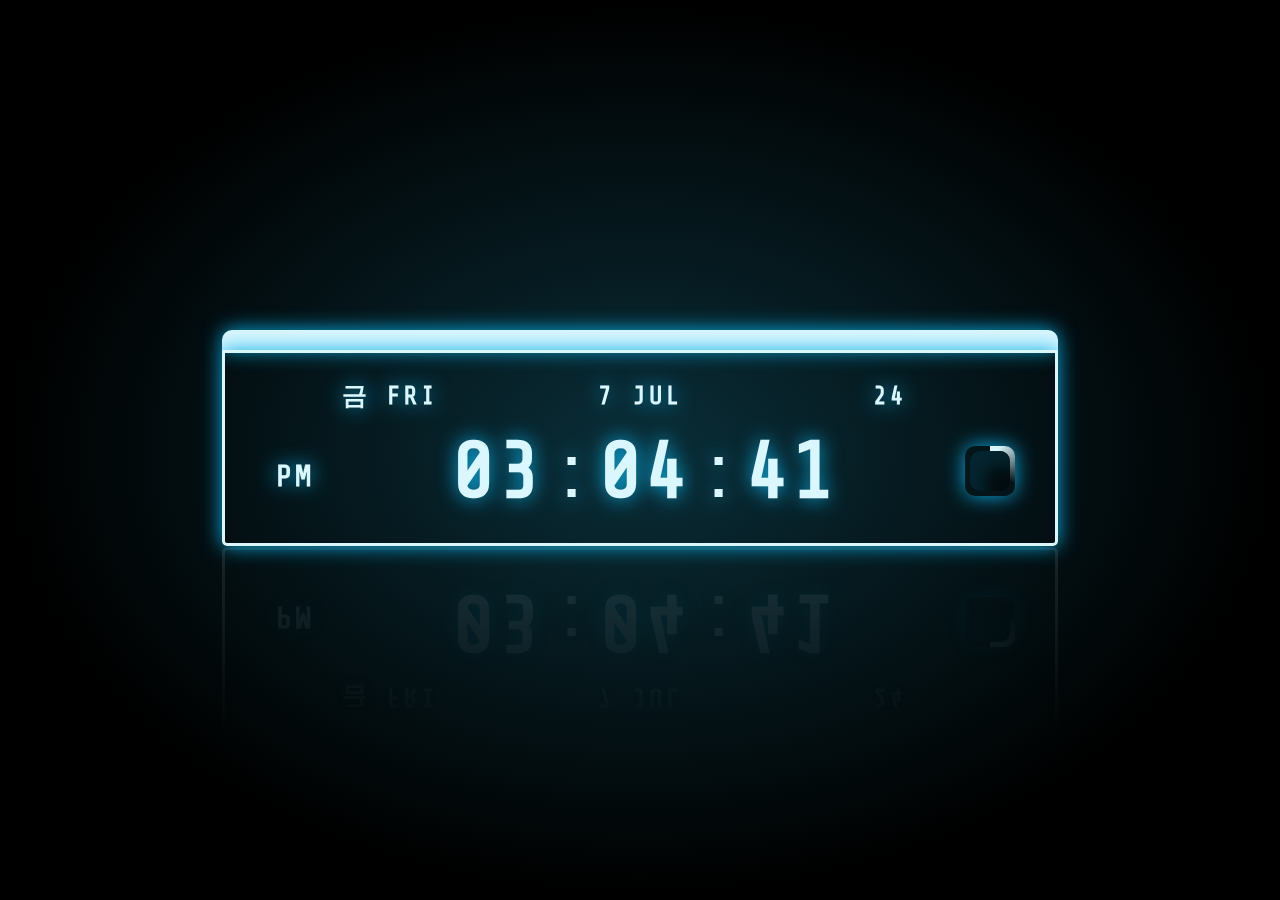
<file: index.html>
<!DOCTYPE html>
<html lang="en">
  <head>
    <meta charset="UTF-8" />
    <meta http-equiv="X-UA-Compatible" content="IE=edge" />
    <meta name="viewport" content="width=device-width, initial-scale=1.0" />
    <title>Document</title>
    <link
      href="https://fonts.googleapis.com/css2?family=Share+Tech+Mono&display=swap"
      rel="stylesheet"
    />
    <link rel="stylesheet" href="style.css" />
  </head>
  <body onload="initClock()">
    <div class="clock">
      <a href="./page2.html" id="clock-btn"></a>
      <div class="datetime">
        <div class="date">
          <span id="dayname">Day</span>
          <span id="month">Month</span>
          <span id="daynum">00</span>
        </div>
        <div class="time">
          <div class="ampm"><span id="period">AM</span></div>
          <div class="time-num">
            <span id="hour">00</span>: <span id="minutes">00</span>:
            <span id="seconds">00</span>
          </div>
          <div class="btn"></div>
        </div>
      </div>
    </div>

    <script src="clock.js"></script>
  </body>
</html>
</file>
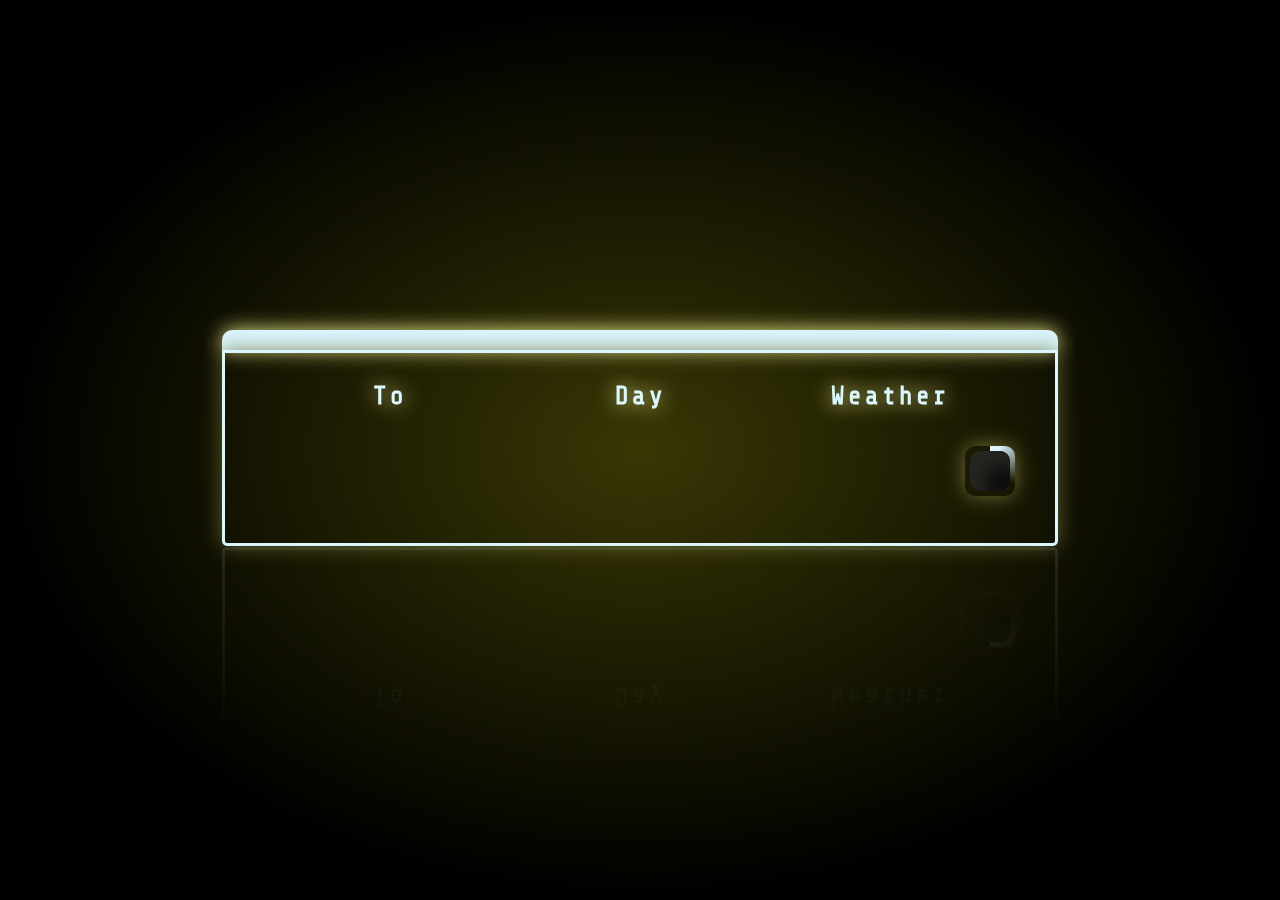
<file: page2.html>
<!DOCTYPE html>
<html lang="en">
  <head>
    <meta charset="UTF-8" />
    <meta http-equiv="X-UA-Compatible" content="IE=edge" />
    <meta name="viewport" content="width=device-width, initial-scale=1.0" />
    <title>Document</title>
    <link
      href="https://fonts.googleapis.com/css2?family=Share+Tech+Mono&display=swap"
      rel="stylesheet"
    />
    <link rel="stylesheet" href="page2.css" />
  </head>
  <body onload="initClock()">
    <div class="clock">
      <a href="index.html" id="clock-btn"></a>
      <div class="datetime">
        <div class="date">
          <span id="dayname">To</span>
          <span id="month">Day</span>
          <span id="daynum">Weather</span>
        </div>
        <div class="time">
          <div class="time-num">
            <span id="hour" class="weatherInfo"></span>
            <span id="minutes" class="weatherInfo2"></span>
            <span id="seconds" class="weatherInfo3"></span>
          </div>
          <div class="btn"></div>
        </div>
      </div>
    </div>

    <script src="page2.js"></script>
  </body>
</html>
</file>
<file: style.css>
* {
  margin: 0;
  padding: 0;
}

body {
  height: 100vh;
  display: flex;
  justify-content: center;
  align-items: center;
  font-family: "Share Tech Mono", monospace;
  background-color: #0f3854;
  background: radial-gradient(ellipse at center, #0a2e38 0%, #000 70%);
  background-size: 100%;
}

.clock {
  width: 836px;
  height: 240px;
}

#clock-btn {
  width: 836px;
  height: 20px;
  background: #daf6ff;
  float: left;
  border-radius: 10px 10px 0 0;
  box-shadow: 0 0 20px rgba(10, 175, 230, 1), 0 0 20px rgba(10, 175, 230, 0);
}

.datetime {
  color: #daf6ff;
  text-shadow: 0 0 20px rgba(10, 175, 230, 1), 0 0 20px rgba(10, 175, 230, 0);
  width: 750px;
  height: 150px;
  padding: 15px 10px;
  border: 3px solid #daf6ff;
  box-shadow: 0 0 20px rgba(10, 175, 230, 1), 0 0 20px rgba(10, 175, 230, 0);
  border-radius: 0 0 5px 5px;
  -webkit-box-reflect: below 1px
    linear-gradient(transparent, rgba(255, 255, 255, 0.1));
  transition: 0.5s;
  transition-property: background, box-shadow;
  padding: 20px 40px;
  float: left;
}

/* 
  시계 전체를 호버 효과를 준다.
  .datetime:hover {
  background: #daf6ff;
  box-shadow: 0 0 30px #daf6ff;
  color: #0f3854;
} */

.date {
  font-size: 25px;
  font-weight: 600;
  text-align: center;
  letter-spacing: 3px;
  height: 30%;
  width: 100%;
  display: flex;
  justify-content: space-between;
  align-items: center;
}

.date span {
  width: 33.33%;
}

.time {
  font-size: 80px;
  display: flex;
  justify-content: space-between;
  align-items: center;
  height: 70%;
  width: 100%;
}

.time-num {
  display: flex;
  align-items: center;
  justify-content: center;
}

.time span {
  position: relative;
  margin: 0 6px;
  font-weight: 600;
  text-align: center;
  letter-spacing: 3px;
}

.ampm {
  font-size: 30px;
  font-weight: 600;
  text-transform: uppercase;
  margin-top: 10px;
  padding: 0 5px;
  border-radius: 3px;
}

.btn {
  width: 50px;
  height: 50px;
  box-shadow: 16px 14px 20px #0000008c;
  border-radius: 10px;
  position: relative;
  overflow: hidden;
  display: flex;
  justify-content: center;
  align-items: center;
  box-shadow: 0 0 20px rgba(10, 175, 230, 1), 0 0 20px rgba(10, 175, 230, 0);
}

.btn::before {
  content: "";
  background-image: conic-gradient(#daf6ff 20deg, transparent 120deg);
  width: 150%;
  height: 150%;
  position: absolute;
  animation: rotate 2s linear infinite;
}

.btn::after {
  content: "";
  width: 40px;
  height: 40px;
  background: #030d0f;
  position: absolute;
  border-radius: 10px;
  box-shadow: inset 15px 15px 15px #052530;
}

@keyframes rotate {
  0% {
    transform: rotate(0deg);
  }
  100% {
    transform: rotate(-360deg);
  }
}
</file>
<file: page2.css>
* {
  margin: 0;
  padding: 0;
}

body {
  height: 100vh;
  display: flex;
  justify-content: center;
  align-items: center;
  font-family: "Share Tech Mono", monospace;
  background-color: #0f3854;
  background: radial-gradient(ellipse at center, #383705 0%, #000 70%);
  background-size: 100%;
}

.clock {
  width: 836px;
  height: 240px;
}

#clock-btn {
  width: 836px;
  height: 20px;
  background: #daf6ff;
  float: left;
  border-radius: 10px 10px 0 0;
  box-shadow: 0 0 20px rgba(242, 240, 145, 1), 0 0 20px rgba(242, 240, 145, 0);
}

.datetime {
  color: #daf6ff;
  text-shadow: 0 0 20px rgba(242, 240, 145, 1), 0 0 20px rgba(242, 240, 145, 0);
  width: 750px;
  height: 150px;
  padding: 15px 10px;
  border: 3px solid #daf6ff;
  box-shadow: 0 0 20px rgba(116, 114, 56, 0.795), 0 0 20px rgba(116, 114, 56, 0);
  border-radius: 0 0 5px 5px;
  -webkit-box-reflect: below 1px
    linear-gradient(transparent, rgba(255, 255, 255, 0.1));
  transition: 0.5s;
  transition-property: background, box-shadow;
  padding: 20px 40px;
  float: left;
}

.date {
  font-size: 25px;
  font-weight: 600;
  text-align: center;
  letter-spacing: 3px;
  height: 30%;
  width: 100%;
  display: flex;
  justify-content: space-between;
  align-items: center;
}

.date span {
  width: 33.33%;
}

.time {
  font-size: 35px;
  display: flex;
  justify-content: space-between;
  align-items: center;
  height: 70%;
  width: 100%;
}

.time-num {
  width: 90%;
  display: flex;
  align-items: center;
  justify-content: space-between;
}

.time span {
  position: relative;
  margin: 0 20px;
  font-weight: 600;
  text-align: center;
  letter-spacing: 3px;
}

.btn {
  width: 50px;
  height: 50px;
  box-shadow: 16px 14px 20px;
  border-radius: 10px;
  position: relative;
  overflow: hidden;
  display: flex;
  justify-content: center;
  align-items: center;
  box-shadow: 0 0 20px rgba(116, 114, 56, 1), 0 0 20px rgba(116, 114, 56, 0);
}

.btn::before {
  content: "";
  background-image: conic-gradient(#daf6ff 20deg, transparent 120deg);
  width: 150%;
  height: 150%;
  position: absolute;
  animation: rotate 2s linear infinite;
}

.btn::after {
  content: "";
  width: 40px;
  height: 40px;
  background: #0f0f0f;
  position: absolute;
  border-radius: 10px;
  box-shadow: inset 15px 15px 15px #252522;
}

@keyframes rotate {
  0% {
    transform: rotate(0deg);
  }
  100% {
    transform: rotate(-360deg);
  }
}
</file>
